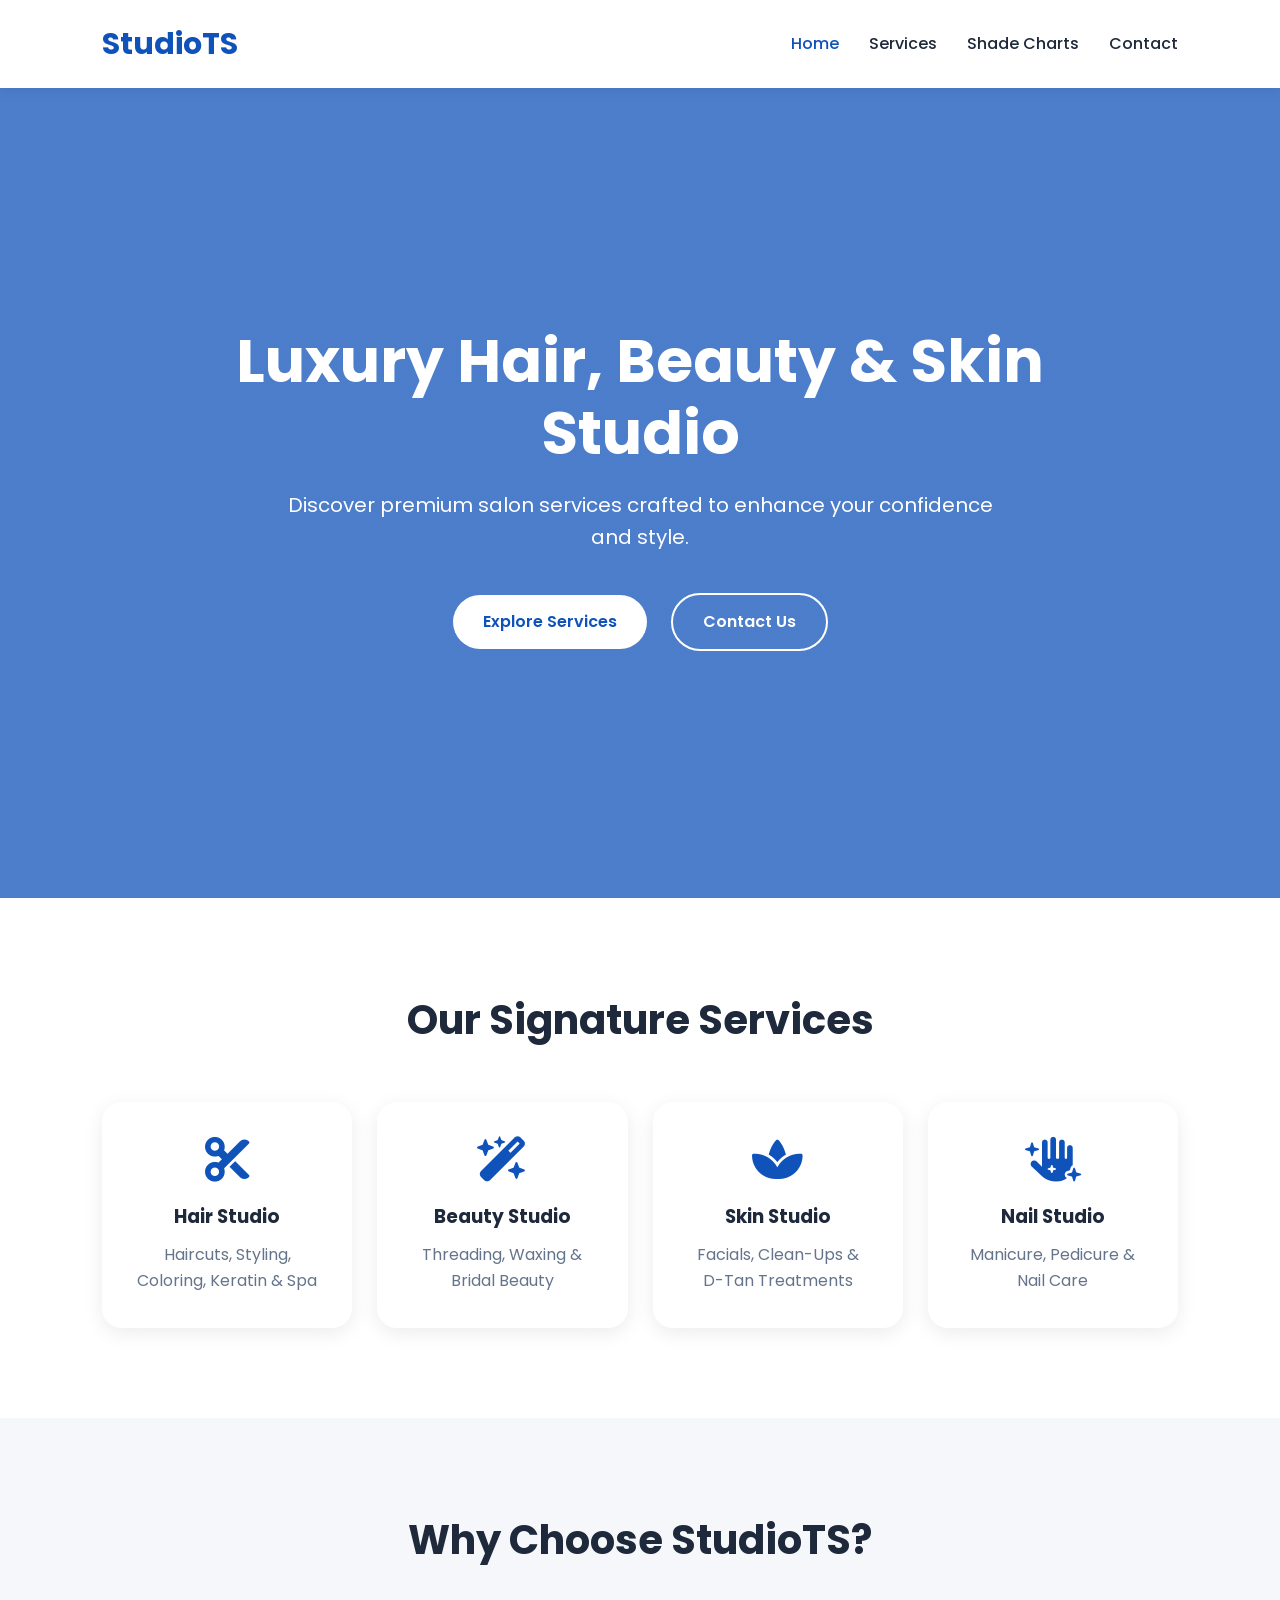
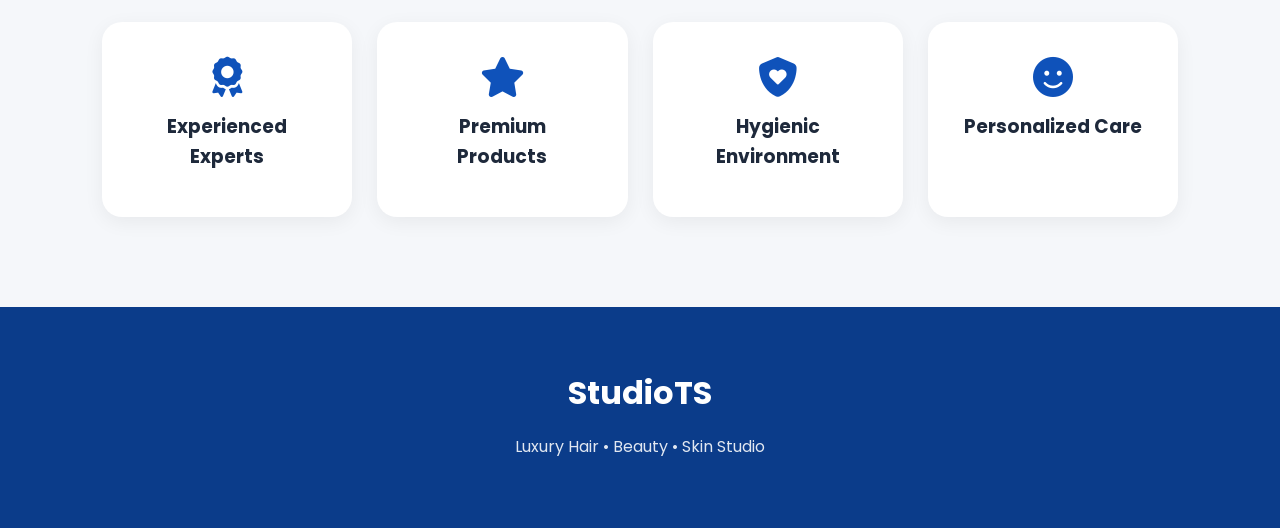
<file: index.html>
<!DOCTYPE html>
<html lang="en">
<head>
  <meta charset="UTF-8">
  <meta name="viewport" content="width=device-width, initial-scale=1.0">
  <title>StudioTS | Luxury Hair, Beauty & Skin Studio</title>
  <link rel="stylesheet" href="css/style.css">
  <link rel="stylesheet" href="https://cdnjs.cloudflare.com/ajax/libs/font-awesome/6.5.1/css/all.min.css">
  <link href="https://fonts.googleapis.com/css2?family=Poppins:wght@300;400;500;600;700&display=swap" rel="stylesheet">
</head>
<body>

<header>
  <div class="logo">StudioTS</div>
  <nav>
    <ul id="navMenu">
  <li><a href="index.html" class="active">Home</a></li>
  <li><a href="services.html">Services</a></li>
  <li><a href="shadecharts.html">Shade Charts</a></li>
  <li><a href="contact.html">Contact</a></li>
</ul>
  </nav>
  <button class="hamburger" onclick="toggleMenu()" aria-label="Menu">
    <span></span><span></span><span></span>
  </button>
</header>

<section class="hero">
  <div class="hero-content">
    <h1>Luxury Hair, Beauty & Skin Studio</h1>
    <p>Discover premium salon services crafted to enhance your confidence and style.</p>
    <div class="hero-btns">
      <a href="services.html" class="btn">Explore Services</a>
      <a href="contact.html" class="btn-outline">Contact Us</a>
    </div>
  </div>
</section>

<section class="services-preview">
  <h2>Our Signature Services</h2>
  <div class="service-container">
    <div class="service-card">
      <i class="fa-solid fa-scissors"></i>
      <h3>Hair Studio</h3>
      <p>Haircuts, Styling, Coloring, Keratin & Spa</p>
    </div>
    <div class="service-card">
      <i class="fa-solid fa-wand-magic-sparkles"></i>
      <h3>Beauty Studio</h3>
      <p>Threading, Waxing & Bridal Beauty</p>
    </div>
    <div class="service-card">
      <i class="fa-solid fa-spa"></i>
      <h3>Skin Studio</h3>
      <p>Facials, Clean-Ups & D-Tan Treatments</p>
    </div>
    <div class="service-card">
      <i class="fa-solid fa-hand-sparkles"></i>
      <h3>Nail Studio</h3>
      <p>Manicure, Pedicure & Nail Care</p>
    </div>
  </div>
</section>

<section class="why-us">
  <h2>Why Choose StudioTS?</h2>
  <div class="why-container">
    <div class="why-box">
      <i class="fa-solid fa-award"></i>
      <h3>Experienced Experts</h3>
    </div>
    <div class="why-box">
      <i class="fa-solid fa-star"></i>
      <h3>Premium Products</h3>
    </div>
    <div class="why-box">
      <i class="fa-solid fa-shield-heart"></i>
      <h3>Hygienic Environment</h3>
    </div>
    <div class="why-box">
      <i class="fa-solid fa-face-smile"></i>
      <h3>Personalized Care</h3>
    </div>
  </div>
</section>

<footer>
  <h3>StudioTS</h3>
  <p>Luxury Hair • Beauty • Skin Studio</p>
  <p id="footer-phone"></p>
  <p id="footer-instagram"></p>
  <p id="footer-address"></p>
  <p id="footer-hours"></p>
</footer>

<script src="js/script.js"></script>
</body>
</html>
</file>
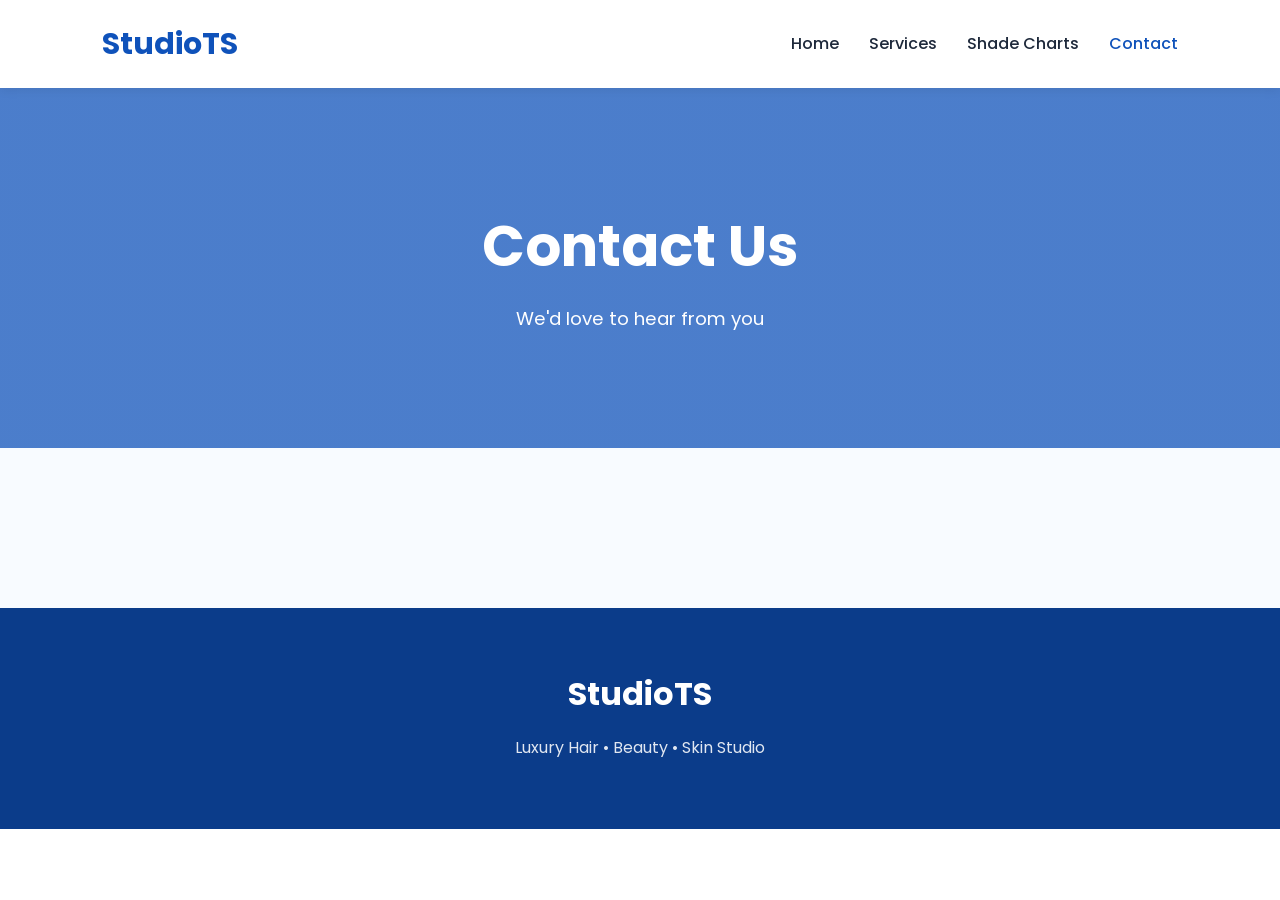
<file: contact.html>
<!DOCTYPE html>
<html lang="en">
<head>
  <meta charset="UTF-8">
  <meta name="viewport" content="width=device-width, initial-scale=1.0">
  <title>StudioTS | Contact</title>
  <link rel="stylesheet" href="css/style.css">
  <link rel="stylesheet" href="https://cdnjs.cloudflare.com/ajax/libs/font-awesome/6.5.1/css/all.min.css">
  <link href="https://fonts.googleapis.com/css2?family=Poppins:wght@300;400;500;600;700&display=swap" rel="stylesheet">
</head>
<body>

<header>
  <div class="logo">StudioTS</div>
  <nav>
    <ul id="navMenu">
  <li><a href="index.html">Home</a></li>
  <li><a href="services.html">Services</a></li>
  <li><a href="shadecharts.html">Shade Charts</a></li>
  <li><a href="contact.html" class="active">Contact</a></li>
</ul>
  </nav>
  <button class="hamburger" onclick="toggleMenu()" aria-label="Menu">
    <span></span><span></span><span></span>
  </button>
</header>

<section class="contact-hero">
  <div>
    <h1>Contact Us</h1>
    <p>We'd love to hear from you</p>
  </div>
</section>

<section class="contact-section">
  <div class="contact-grid" id="contact-grid">
    <!-- Filled by JS -->
  </div>
</section>

<footer>
  <h3>StudioTS</h3>
  <p>Luxury Hair • Beauty • Skin Studio</p>
  <p id="footer-phone"></p>
  <p id="footer-instagram"></p>
  <p id="footer-address"></p>
  <p id="footer-hours"></p>
</footer>

<script src="js/script.js"></script>
</body>
</html>
</file>
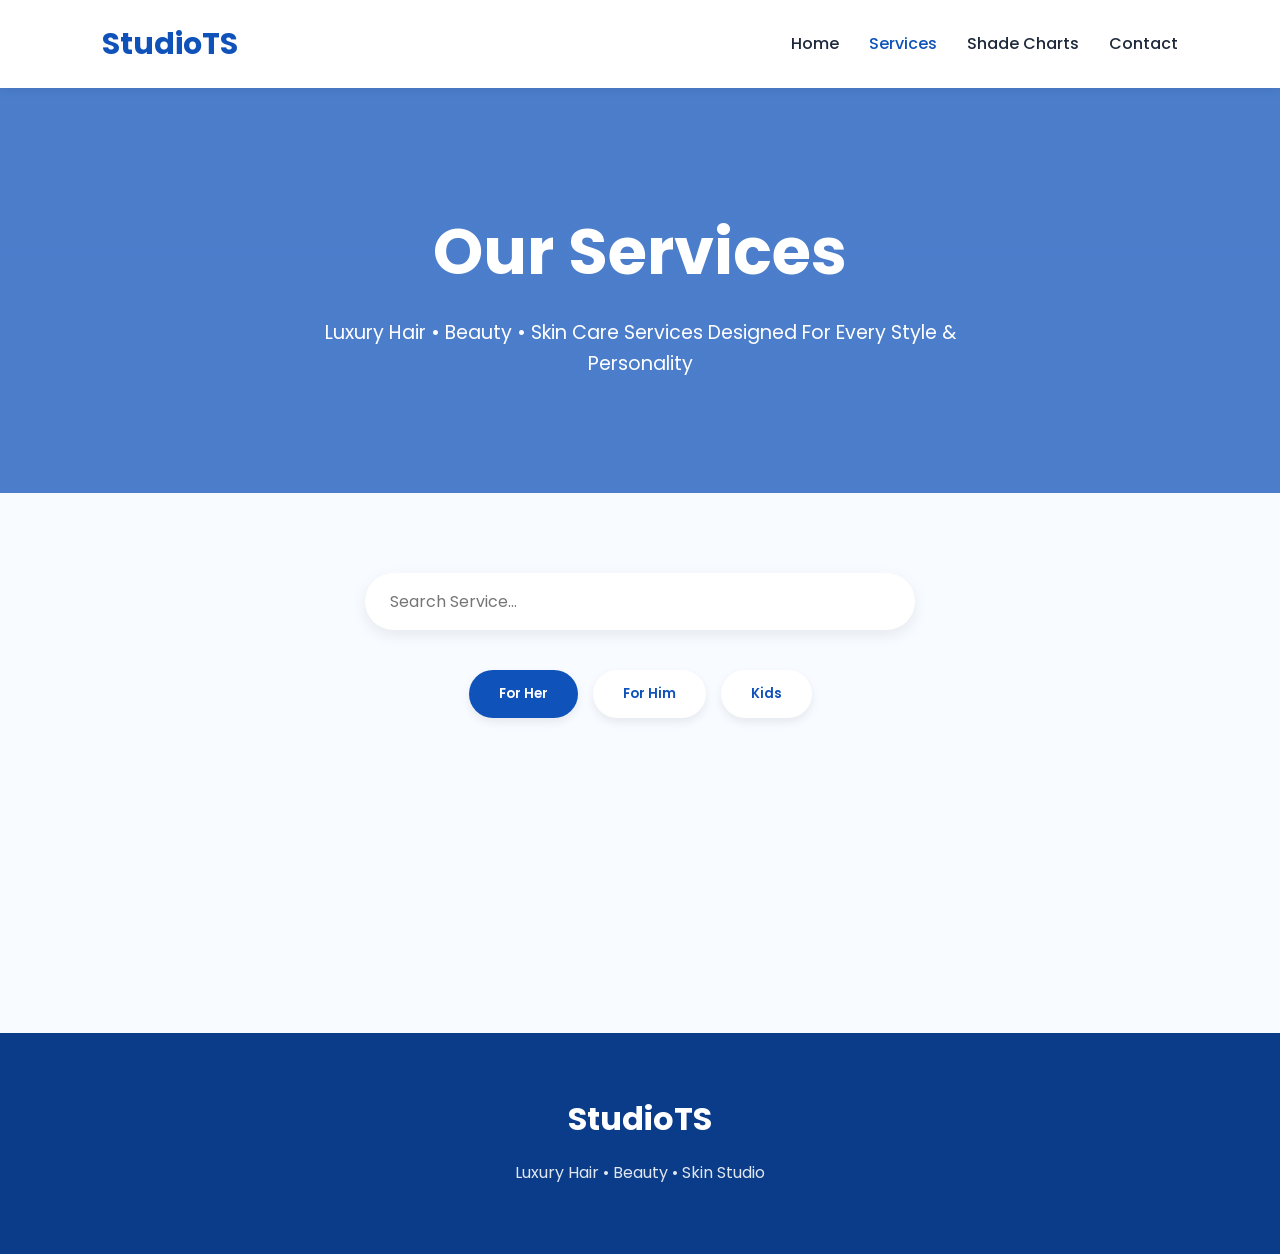
<file: services.html>
<!DOCTYPE html>
<html lang="en">
<head>
  <meta charset="UTF-8">
  <meta name="viewport" content="width=device-width, initial-scale=1.0">
  <title>StudioTS | Services</title>
  <link rel="stylesheet" href="css/style.css">
  <link rel="stylesheet" href="https://cdnjs.cloudflare.com/ajax/libs/font-awesome/6.5.1/css/all.min.css">
  <link href="https://fonts.googleapis.com/css2?family=Poppins:wght@300;400;500;600;700&display=swap" rel="stylesheet">
</head>
<body>

<header>
  <div class="logo">StudioTS</div>
  <nav>
    <ul id="navMenu">
  <li><a href="index.html">Home</a></li>
  <li><a href="services.html" class="active">Services</a></li>
  <li><a href="shadecharts.html">Shade Charts</a></li>
  <li><a href="contact.html">Contact</a></li>
</ul>
  </nav>
  <button class="hamburger" onclick="toggleMenu()" aria-label="Menu">
    <span></span><span></span><span></span>
  </button>
</header>

<section class="services-hero">
  <div class="services-hero-content">
    <h1>Our Services</h1>
    <p>Luxury Hair • Beauty • Skin Care Services Designed For Every Style & Personality</p>
  </div>
</section>

<section class="service-section">

  <div class="search-box">
    <input type="text" id="serviceSearch" placeholder="Search Service...">
  </div>

  <div class="tabs">
    <button class="tab-btn active" onclick="openTab(event, 'women')">For Her</button>
    <button class="tab-btn" onclick="openTab(event, 'men')">For Him</button>
    <button class="tab-btn" onclick="openTab(event, 'kids')">Kids</button>
  </div>

  <div id="women" class="tab-content active-tab">
    <div id="women-content"></div>
  </div>

  <div id="men" class="tab-content">
    <div id="men-content"></div>
  </div>

  <div id="kids" class="tab-content">
    <div id="kids-content"></div>
  </div>

</section>

<footer>
  <h3>StudioTS</h3>
  <p>Luxury Hair • Beauty • Skin Studio</p>
  <p id="footer-phone"></p>
  <p id="footer-instagram"></p>
  <p id="footer-address"></p>
  <p id="footer-hours"></p>
</footer>

<script src="js/script.js"></script>
</body>
</html>
</file>
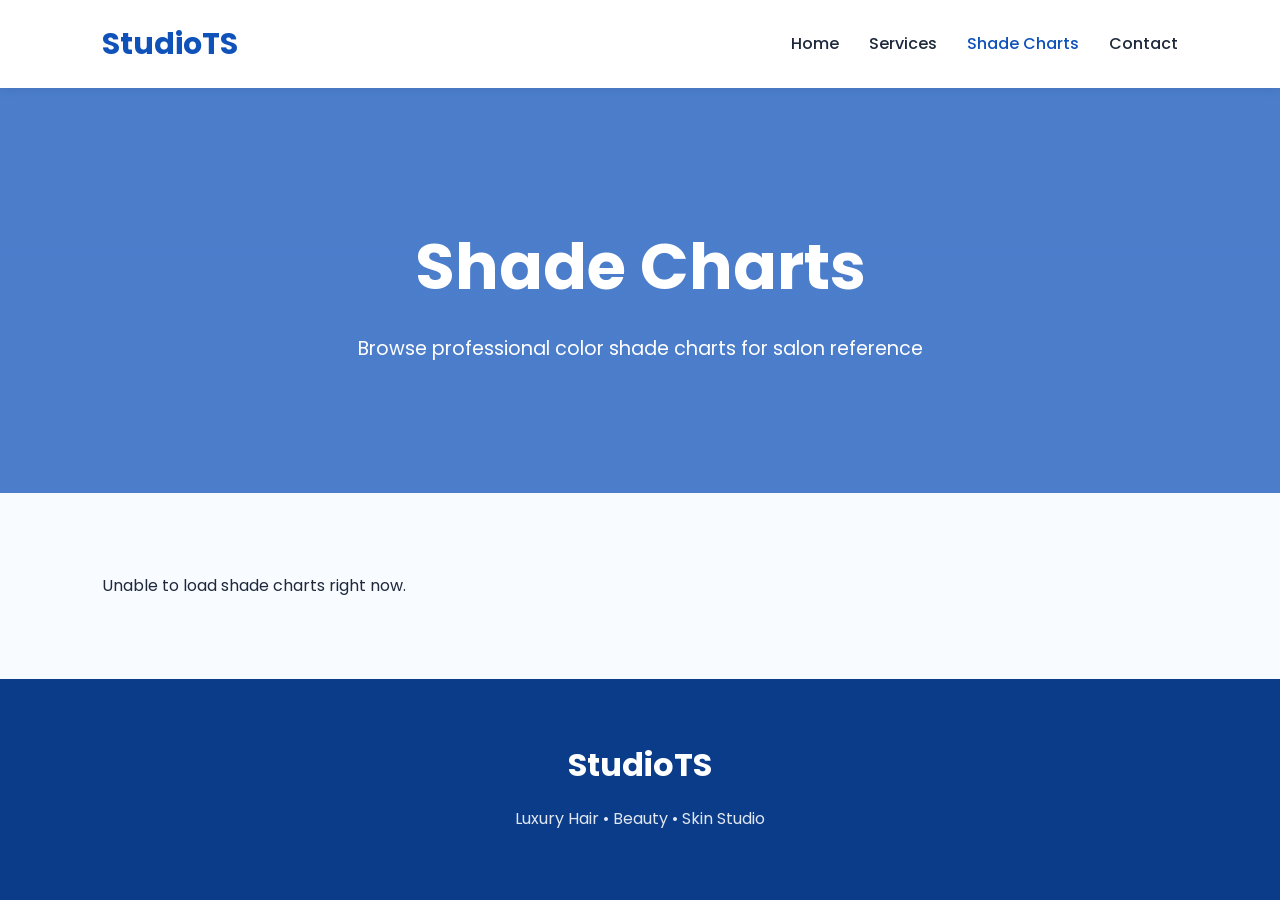
<file: shadecharts.html>
<!DOCTYPE html>
<html lang="en">
<head>
  <meta charset="UTF-8">
  <meta name="viewport" content="width=device-width, initial-scale=1.0">
  <title>StudioTS | Shade Charts</title>
  <link rel="stylesheet" href="css/style.css">
  <link rel="stylesheet" href="https://cdnjs.cloudflare.com/ajax/libs/font-awesome/6.5.1/css/all.min.css">
  <link href="https://fonts.googleapis.com/css2?family=Poppins:wght@300;400;500;600;700&display=swap" rel="stylesheet">
</head>
<body>

<header>
  <div class="logo">StudioTS</div>
  <nav>
    <ul id="navMenu">
  <li><a href="index.html">Home</a></li>
  <li><a href="services.html">Services</a></li>
  <li><a href="shadecharts.html" class="active">Shade Charts</a></li>
  <li><a href="contact.html">Contact</a></li>
</ul>
  </nav>
  <button class="hamburger" onclick="toggleMenu()" aria-label="Menu">
    <span></span><span></span><span></span>
  </button>
</header>

<section class="shade-hero">
  <div class="shade-hero-content">
    <h1>Shade Charts</h1>
    <p>Browse professional color shade charts for salon reference</p>
  </div>
</section>

<section class="shade-section">
  <div class="shade-grid" id="shade-chart-container">
    <!-- Filled by JavaScript -->
  </div>
</section>

<footer>
  <h3>StudioTS</h3>
  <p>Luxury Hair • Beauty • Skin Studio</p>
  <p id="footer-phone"></p>
  <p id="footer-instagram"></p>
  <p id="footer-address"></p>
  <p id="footer-hours"></p>
</footer>

<script src="js/script.js"></script>
</body>
</html>
</file>
<file: css/style.css>
/* =========================
   GLOBAL RESET
========================= */
* {
  margin: 0;
  padding: 0;
  box-sizing: border-box;
  font-family: 'Poppins', sans-serif;
}

:root {
  --primary: #0F52BA;
  --primary-dark: #0b3c8a;
  --white: #ffffff;
  --light: #f5f7fa;
  --light-blue: #f8fbff;
  --dark: #1e293b;
  --muted: #64748b;
}

html {
  scroll-behavior: smooth;
}

body {
  background: var(--white);
  color: var(--dark);
  line-height: 1.6;
}

/* =========================
   HEADER / NAVBAR
========================= */
header {
  display: flex;
  justify-content: space-between;
  align-items: center;
  padding: 20px 8%;
  background: var(--white);
  box-shadow: 0 2px 10px rgba(0, 0, 0, 0.08);
  position: sticky;
  top: 0;
  z-index: 1000;
}

.logo {
  font-size: 30px;
  font-weight: 700;
  color: var(--primary);
}

nav ul {
  display: flex;
  list-style: none;
  gap: 30px;
}

nav ul li a {
  text-decoration: none;
  color: var(--dark);
  font-weight: 500;
  transition: color 0.3s ease;
}

nav ul li a:hover,
nav ul li a.active {
  color: var(--primary);
}

.hamburger {
  display: none;
  flex-direction: column;
  gap: 5px;
  cursor: pointer;
  background: none;
  border: none;
  padding: 4px;
}

.hamburger span {
  display: block;
  width: 25px;
  height: 3px;
  background: var(--primary);
  border-radius: 3px;
  transition: 0.3s;
}

/* =========================
   HOME HERO
========================= */
.hero {
  min-height: 90vh;
  background:
    linear-gradient(rgba(15, 82, 186, 0.75), rgba(15, 82, 186, 0.75)),
    url("https://images.unsplash.com/photo-1562322140-8baeececf3df");
  background-size: cover;
  background-position: center;
  display: flex;
  justify-content: center;
  align-items: center;
  text-align: center;
  color: var(--white);
  padding: 40px 20px;
}

.hero-content {
  max-width: 900px;
}

.hero-content h1 {
  font-size: 60px;
  margin-bottom: 20px;
  line-height: 1.2;
}

.hero-content p {
  font-size: 20px;
  max-width: 720px;
  margin: 0 auto;
}

.hero-btns {
  margin-top: 30px;
}

.btn,
.btn-outline {
  padding: 14px 30px;
  border-radius: 50px;
  text-decoration: none;
  display: inline-block;
  margin: 10px;
  font-weight: 600;
  transition: 0.3s ease;
}

.btn {
  background: var(--white);
  color: var(--primary);
}

.btn:hover {
  background: #eef5ff;
}

.btn-outline {
  border: 2px solid var(--white);
  color: var(--white);
}

.btn-outline:hover {
  background: rgba(255, 255, 255, 0.15);
}

/* =========================
   SERVICES PREVIEW
========================= */
.services-preview {
  padding: 90px 8%;
  text-align: center;
}

.services-preview h2 {
  font-size: 40px;
  margin-bottom: 50px;
  color: var(--dark);
}

.service-container {
  display: grid;
  grid-template-columns: repeat(auto-fit, minmax(250px, 1fr));
  gap: 25px;
}

.service-card {
  background: var(--white);
  padding: 35px;
  border-radius: 20px;
  box-shadow: 0 5px 20px rgba(0, 0, 0, 0.08);
  transition: 0.3s ease;
}

.service-card:hover {
  transform: translateY(-6px);
  box-shadow: 0 12px 30px rgba(15, 82, 186, 0.12);
}

.service-card i {
  font-size: 45px;
  color: var(--primary);
  margin-bottom: 20px;
}

.service-card h3 {
  color: var(--dark);
  margin-bottom: 10px;
}

.service-card p {
  color: var(--muted);
}

/* =========================
   WHY US
========================= */
.why-us {
  background: var(--light);
  padding: 90px 8%;
  text-align: center;
}

.why-us h2 {
  font-size: 40px;
  margin-bottom: 50px;
  color: var(--dark);
}

.why-container {
  display: grid;
  grid-template-columns: repeat(auto-fit, minmax(220px, 1fr));
  gap: 25px;
}

.why-box {
  background: var(--white);
  padding: 35px;
  border-radius: 20px;
  box-shadow: 0 5px 20px rgba(0, 0, 0, 0.06);
  transition: 0.3s ease;
}

.why-box:hover {
  transform: translateY(-5px);
  box-shadow: 0 12px 28px rgba(15, 82, 186, 0.10);
}

.why-box i {
  color: var(--primary);
  font-size: 40px;
  margin-bottom: 15px;
}

.why-box h3 {
  color: var(--dark);
  margin-bottom: 10px;
}

.why-box p {
  color: var(--muted);
  font-size: 0.95rem;
}

/* =========================
   SERVICES HERO
========================= */
.services-hero {
  min-height: 45vh;
  background:
    linear-gradient(rgba(15, 82, 186, 0.75), rgba(15, 82, 186, 0.75)),
    url("https://images.unsplash.com/photo-1521590832167-7bcbfaa6381f");
  background-size: cover;
  background-position: center;
  display: flex;
  justify-content: center;
  align-items: center;
  text-align: center;
  color: var(--white);
  padding: 40px 20px;
}

.services-hero-content {
  max-width: 900px;
}

.services-hero-content h1 {
  font-size: 4rem;
  margin-bottom: 15px;
}

.services-hero-content p {
  font-size: 1.2rem;
  max-width: 720px;
  margin: 0 auto;
}

/* =========================
   SERVICE SECTION
========================= */
.service-section {
  padding: 80px 8%;
  background: var(--light-blue);
  min-height: 60vh;
}

/* SEARCH */
.search-box {
  text-align: center;
  margin-bottom: 40px;
}

.search-box input {
  width: 100%;
  max-width: 550px;
  padding: 16px 25px;
  border: none;
  border-radius: 50px;
  background: var(--white);
  box-shadow: 0 5px 15px rgba(0, 0, 0, 0.08);
  font-size: 16px;
  outline: none;
}

.search-box input:focus {
  box-shadow: 0 8px 20px rgba(15, 82, 186, 0.18);
}

/* TABS */
.tabs {
  display: flex;
  justify-content: center;
  flex-wrap: wrap;
  gap: 15px;
  margin-bottom: 50px;
}

.tab-btn {
  padding: 14px 30px;
  border: none;
  border-radius: 40px;
  background: var(--white);
  color: var(--primary);
  font-weight: 600;
  cursor: pointer;
  box-shadow: 0 4px 10px rgba(0, 0, 0, 0.08);
  transition: 0.3s ease;
}

.tab-btn:hover {
  transform: translateY(-3px);
}

.tab-btn.active {
  background: var(--primary);
  color: var(--white);
}

.tab-content {
  display: none;
}

.active-tab {
  display: block;
}

/* CATEGORY TITLE */
.category-title {
  background: var(--primary);
  color: var(--white);
  padding: 15px;
  border-radius: 12px;
  text-align: center;
  font-size: 1.3rem;
  font-weight: 600;
  margin: 50px 0 25px;
}

/* SERVICE GRID & CARDS */
.service-grid {
  display: grid;
  grid-template-columns: repeat(auto-fit, minmax(220px, 1fr));
  gap: 25px;
  margin-bottom: 10px;
}

.price-card {
  background: var(--white);
  border-radius: 20px;
  padding: 30px;
  text-align: center;
  box-shadow: 0 8px 20px rgba(0, 0, 0, 0.08);
  transition: 0.4s ease;
}

.price-card:hover {
  transform: translateY(-10px);
  box-shadow: 0 15px 35px rgba(0, 0, 0, 0.15);
}

.price-card h3 {
  color: var(--dark);
  margin-bottom: 15px;
  font-size: 1.05rem;
}

.price-card span {
  color: var(--primary);
  font-size: 1.3rem;
  font-weight: 700;
}

/* NO RESULTS / EMPTY DATA MESSAGE */
.no-services {
  text-align: center;
  padding: 35px 20px;
  color: var(--muted);
  font-size: 1rem;
  font-weight: 500;
}

/* =========================
   CONTACT PAGE
========================= */
.contact-hero {
  min-height: 40vh;
  background:
    linear-gradient(rgba(15, 82, 186, 0.75), rgba(15, 82, 186, 0.75)),
    url("https://images.unsplash.com/photo-1522337360788-8b13dee7a37e");
  background-size: cover;
  background-position: center;
  display: flex;
  justify-content: center;
  align-items: center;
  text-align: center;
  color: var(--white);
  padding: 40px 20px;
}

.contact-hero-content {
  max-width: 850px;
}

.contact-hero h1 {
  font-size: 3.5rem;
  margin-bottom: 12px;
}

.contact-hero p {
  font-size: 1.15rem;
}

.contact-section {
  padding: 80px 8%;
  background: var(--light-blue);
}

.contact-grid {
  display: grid;
  grid-template-columns: repeat(auto-fit, minmax(250px, 1fr));
  gap: 30px;
  max-width: 1100px;
  margin: auto;
}

.contact-card {
  background: var(--white);
  border-radius: 20px;
  padding: 40px 30px;
  text-align: center;
  box-shadow: 0 8px 25px rgba(15, 82, 186, 0.09);
  transition: 0.3s ease;
}

.contact-card:hover {
  transform: translateY(-6px);
  box-shadow: 0 16px 35px rgba(15, 82, 186, 0.14);
}

.contact-card i {
  font-size: 2.5rem;
  color: var(--primary);
  margin-bottom: 18px;
}

.contact-card h3 {
  color: var(--dark);
  margin-bottom: 10px;
  font-size: 1.2rem;
}

.contact-card p {
  color: var(--muted);
  font-size: 1rem;
  line-height: 1.7;
  word-break: break-word;
}

.contact-card a {
  color: var(--primary);
  text-decoration: none;
  font-weight: 500;
}

.contact-card a:hover {
  text-decoration: underline;
}

/* =========================
   FOOTER
========================= */
footer {
  background: var(--primary-dark);
  color: var(--white);
  text-align: center;
  padding: 60px 20px;
}

footer h3 {
  font-size: 2rem;
  margin-bottom: 15px;
}

footer p {
  margin: 8px 0;
  color: rgba(255, 255, 255, 0.88);
  line-height: 1.7;
}

footer p a {
  color: inherit;
  text-decoration: none;
  font-weight: 500;
}

footer p a:hover {
  text-decoration: underline;
}

/* =========================
   RESPONSIVE
========================= */
@media (max-width: 992px) {
  .hero-content h1 {
    font-size: 48px;
  }

  .services-hero-content h1 {
    font-size: 3rem;
  }

  .contact-hero h1 {
    font-size: 3rem;
  }
}

@media (max-width: 768px) {
  /* HERO */
  .hero {
    min-height: 80vh;
  }

  .hero-content h1 {
    font-size: 36px;
  }

  .hero-content p {
    font-size: 16px;
    padding: 0 10px;
  }

  /* SECTION HEADINGS */
  .services-preview h2,
  .why-us h2 {
    font-size: 28px;
  }

  .services-hero-content h1 {
    font-size: 2.4rem;
  }

  .services-hero-content p {
    font-size: 1rem;
    padding: 0 10px;
  }

  .contact-hero h1 {
    font-size: 2.5rem;
  }

  .contact-hero p {
    font-size: 1rem;
  }

  /* TABS */
  .tab-btn {
    width: 100%;
    max-width: 250px;
  }

  .category-title {
    font-size: 1.1rem;
  }

  /* =========================
   SERVICE ACCORDION / CATEGORY DROPDOWN
========================= */
.service-category {
  background: #ffffff;
  border-radius: 18px;
  box-shadow: 0 8px 20px rgba(0, 0, 0, 0.06);
  margin-bottom: 22px;
  overflow: hidden;
}

.category-toggle {
  width: 100%;
  border: none;
  background: var(--primary);
  color: var(--white);
  padding: 18px 24px;
  font-size: 1.1rem;
  font-weight: 600;
  display: flex;
  align-items: center;
  justify-content: space-between;
  cursor: pointer;
  text-align: left;
  transition: 0.3s ease;
}

.category-toggle:hover {
  background: #0b45a0;
}

.category-toggle i {
  transition: transform 0.3s ease;
  font-size: 0.95rem;
}

.service-category.open .category-toggle i {
  transform: rotate(180deg);
}

.category-content {
  display: none;
  padding: 25px;
  background: #fdfefe;
}

.service-category.open .category-content {
  display: block;
}

  /* MOBILE NAV */
  nav ul {
    display: none;
    flex-direction: column;
    position: absolute;
    top: 80px;
    left: 0;
    right: 0;
    background: var(--white);
    padding: 20px 8%;
    gap: 15px;
    box-shadow: 0 10px 20px rgba(0, 0, 0, 0.10);
  }

  nav ul.open {
    display: flex;
  }

  .hamburger {
    display: flex;
  }

  .logo {
    font-size: 26px;
  }

  .contact-card,
  .price-card,
  .service-card,
  .why-box {
    padding: 28px 22px;
  }
}

@media (max-width: 480px) {
  header {
    padding: 16px 6%;
  }

  .hero-content h1 {
    font-size: 30px;
  }

  .services-preview,
  .why-us,
  .service-section,
  .contact-section {
    padding-left: 6%;
    padding-right: 6%;
  }

  .services-hero-content h1 {
    font-size: 2rem;
  }

  .contact-hero h1 {
    font-size: 2rem;
  }

  .btn,
  .btn-outline {
    padding: 12px 24px;
    font-size: 0.95rem;
  }

  .search-box input {
    padding: 14px 20px;
  }
}

/* SHADE CHART PAGE */
.shade-hero {
  height: 45vh;
  background: linear-gradient(rgba(15,82,186,.75), rgba(15,82,186,.75)),
    url("https://images.unsplash.com/photo-1522337360788-8b13dee7a37e");
  background-size: cover;
  background-position: center;
  display: flex;
  justify-content: center;
  align-items: center;
  text-align: center;
  color: white;
}

.shade-hero-content h1 {
  font-size: 4rem;
  margin-bottom: 15px;
}

.shade-hero-content p {
  font-size: 1.2rem;
  max-width: 700px;
  margin: auto;
}

.shade-section {
  padding: 80px 8%;
  background: #f8fbff;
}

.shade-grid {
  display: grid;
  grid-template-columns: repeat(auto-fit, minmax(280px, 1fr));
  gap: 25px;
}

.shade-card {
  background: white;
  border-radius: 20px;
  padding: 35px 25px;
  text-align: center;
  box-shadow: 0 8px 20px rgba(0,0,0,.08);
  transition: 0.3s;
}

.shade-card:hover {
  transform: translateY(-8px);
  box-shadow: 0 15px 35px rgba(15,82,186,.15);
}

.shade-card i {
  font-size: 42px;
  color: var(--primary);
  margin-bottom: 20px;
}

.shade-card h3 {
  font-size: 1.3rem;
  color: var(--dark);
  margin-bottom: 20px;
}

.shade-btn {
  display: inline-block;
  padding: 12px 24px;
  border-radius: 40px;
  background: var(--primary);
  color: white;
  text-decoration: none;
  font-weight: 600;
  transition: 0.3s;
}

.shade-btn:hover {
  background: #0b45a0;
}

@media (max-width: 768px) {
  .shade-hero-content h1 {
    font-size: 2.5rem;
  }

  .shade-hero-content p {
    font-size: 1rem;
    padding: 0 20px;
  }
}

/* =========================
   SERVICE CATEGORY DROPDOWN
========================= */
.service-category {
  margin-bottom: 28px;
}

.category-toggle {
  width: 100%;
  background: var(--primary);
  color: var(--white);
  border: none;
  border-radius: 16px;
  padding: 18px 24px;
  font-size: 1.1rem;
  font-weight: 600;
  display: flex;
  justify-content: space-between;
  align-items: center;
  cursor: pointer;
  box-shadow: 0 8px 20px rgba(15, 82, 186, 0.12);
  transition: 0.3s ease;
}

.category-toggle:hover {
  background: var(--primary-dark);
}

.category-toggle i {
  transition: transform 0.3s ease;
}

.category-toggle.active i {
  transform: rotate(180deg);
}

.category-services {
  display: none;
  padding-top: 22px;
}

.category-services.open {
  display: block;
}
</file>
